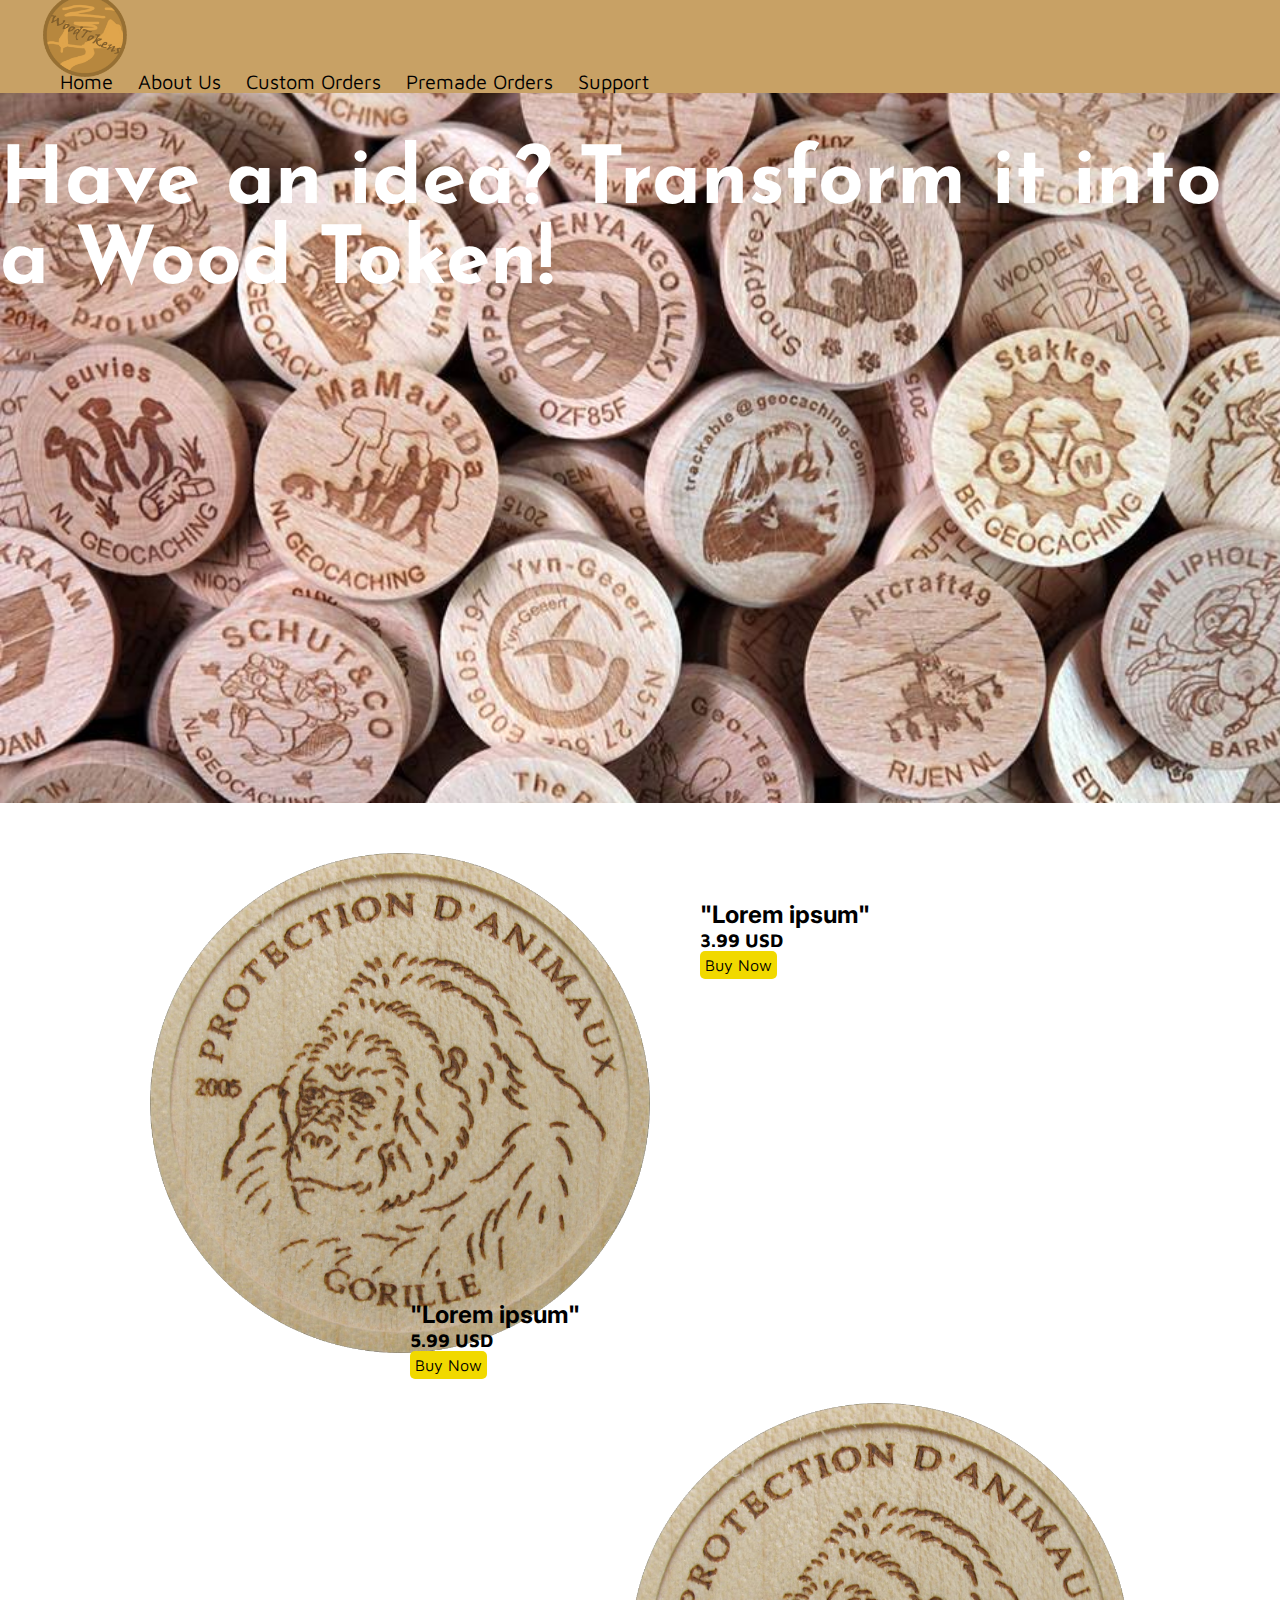
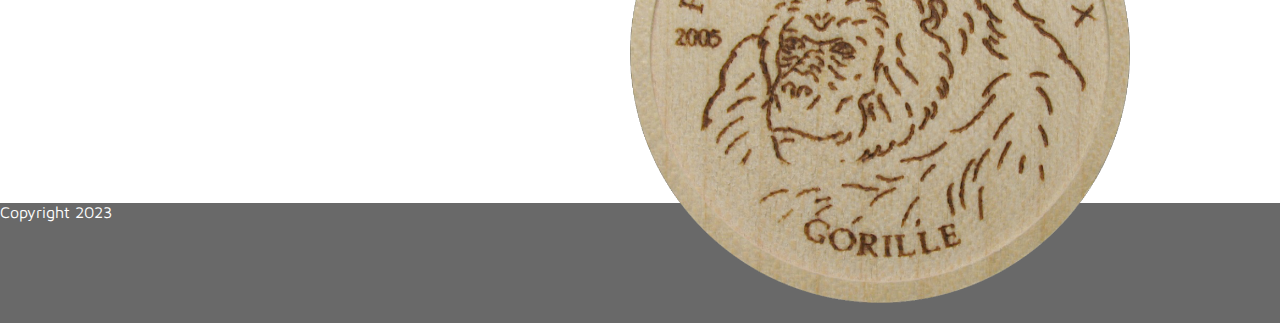
<file: Kodland/myfirstlayout/Project/index.html>
<!DOCTYPE html>
<html lang="en">
<head>
    <meta charset="UTF-8">
    <meta http-equiv="X-UA-Compatible" content="IE=edge">
    <meta name="viewport" content="width=device-width, initial-scale=1.0">
    <title>WoodTokens</title>
    <link rel="stylesheet" href="style.css">
    <link rel="stylesheet" href="https://cdnjs.cloudflare.com/ajax/libs/font-awesome/6.4.0/css/all.min.css" integrity="sha512-iecdLmaskl7CVkqkXNQ/ZH/XLlvWZOJyj7Yy7tcenmpD1ypASozpmT/E0iPtmFIB46ZmdtAc9eNBvH0H/ZpiBw==" crossorigin="anonymous" referrerpolicy="no-referrer" />

</head>
<body>
    <header>
        <img src="woodtokens/logo2.png">
        <div class="one"></div>
        <nav>
            <a href="./home.html">Home</a>
            <a href="./aboutus.html">About Us</a>
            <a href="./custom.html">Custom Orders</a>
            <a href="./premade.html">Premade Orders</a>
            <a href="./support.html">Support</a>
        </nav>
    </header>
    <main>
        <article class="banner">
            <h1>Have an idea? Transform it into a Wood Token!</h1>
        </article>
        <div class="idk"></div>
        <article class="gorilla">
            <img src="woodtokens/gorilla.png">
            <div class="text1">
                <h2>"Lorem ipsum"</h2>
                <h3>3.99 USD</h3>
                <a href="buy.html" class="buynow">Buy Now</a> 
            </div>           
        </article>
        <div class="idk2"></div>
        <article class="greek">
            <div class="text2">                       
                <h2>"Lorem ipsum"</h2>
                <h3>5.99 USD</h3>
                <a href="buy.html" class="buynow">Buy Now</a>
            </div> 
            <img src="woodtokens/gorilla.png">           
        </article>
        <div class="idk3"></div>

    </main>
    <footer>
        <div class="foot">
            Copyright 2023
        </div>
    </footer>
    
</body>
</html>
</file>
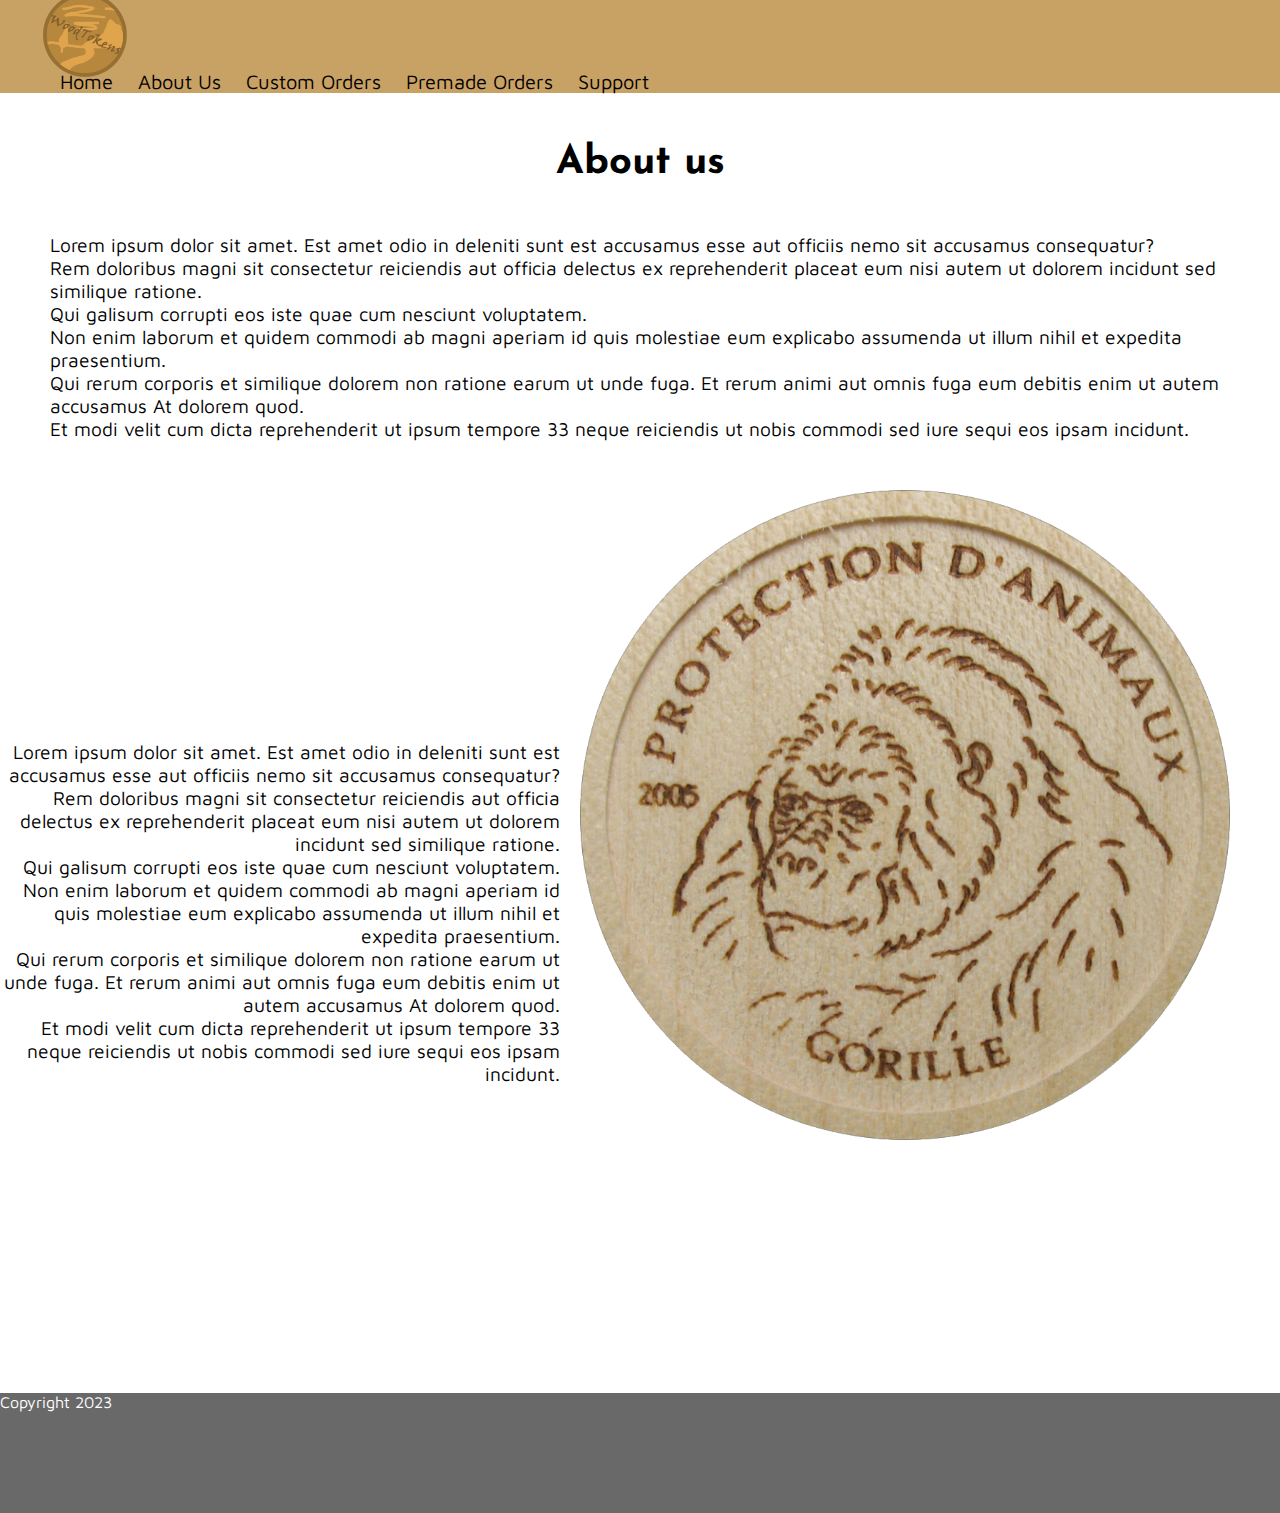
<file: Kodland/myfirstlayout/Project/aboutus.html>
<!DOCTYPE html>
<html lang="en">
<head>
    <meta charset="UTF-8">
    <meta http-equiv="X-UA-Compatible" content="IE=edge">
    <meta name="viewport" content="width=device-width, initial-scale=1.0">
    <title>About Us</title>
    <link rel="stylesheet" href="style.css">
    <link rel="stylesheet" href="https://cdnjs.cloudflare.com/ajax/libs/font-awesome/6.4.0/css/all.min.css" integrity="sha512-iecdLmaskl7CVkqkXNQ/ZH/XLlvWZOJyj7Yy7tcenmpD1ypASozpmT/E0iPtmFIB46ZmdtAc9eNBvH0H/ZpiBw==" crossorigin="anonymous" referrerpolicy="no-referrer" />
</head>
<body>
    <header>
        <img src="woodtokens/logo2.png">
        <div class="one"></div>
        <nav>
            <a href="./home.html">Home</a>
            <a href="./aboutus.html">About Us</a>
            <a href="./custom.html">Custom Orders</a>
            <a href="./premade.html">Premade Orders</a>
            <a href="./support.html">Support</a>
        </nav>
    </header>
    <main>
        <article class="idk6 idk5">
            <h1>About us</h1>
            <p class="whoarewe">Lorem ipsum dolor sit amet. Est amet odio in deleniti sunt est accusamus esse aut officiis nemo sit accusamus consequatur?<br>
                Rem doloribus magni sit consectetur reiciendis aut officia delectus ex reprehenderit placeat eum nisi autem ut dolorem incidunt sed similique ratione.<br>
                Qui galisum corrupti eos iste quae cum nesciunt voluptatem.<br>
                Non enim laborum et quidem commodi ab magni aperiam id quis molestiae eum explicabo assumenda ut illum nihil et expedita praesentium.<br>
                Qui rerum corporis et similique dolorem non ratione earum ut unde fuga. Et rerum animi aut omnis fuga eum debitis enim ut autem accusamus At dolorem quod.<br>
                Et modi velit cum dicta reprehenderit ut ipsum tempore 33 neque reiciendis ut nobis commodi sed iure sequi eos ipsam incidunt.</p>
            <img src="woodtokens/gorilla.png" class="photo">
            
            <p class="whoarewe2">Lorem ipsum dolor sit amet. Est amet odio in deleniti sunt est accusamus esse aut officiis nemo sit accusamus consequatur?<br>
                Rem doloribus magni sit consectetur reiciendis aut officia delectus ex reprehenderit placeat eum nisi autem ut dolorem incidunt sed similique ratione.<br>
                Qui galisum corrupti eos iste quae cum nesciunt voluptatem.<br>
                Non enim laborum et quidem commodi ab magni aperiam id quis molestiae eum explicabo assumenda ut illum nihil et expedita praesentium.<br>
                Qui rerum corporis et similique dolorem non ratione earum ut unde fuga. Et rerum animi aut omnis fuga eum debitis enim ut autem accusamus At dolorem quod.<br>
                Et modi velit cum dicta reprehenderit ut ipsum tempore 33 neque reiciendis ut nobis commodi sed iure sequi eos ipsam incidunt.</p>     
        </article>
        
    </main>
    <footer>
        <div class="foot">
            Copyright 2023
        </div>
    </footer>
</file>
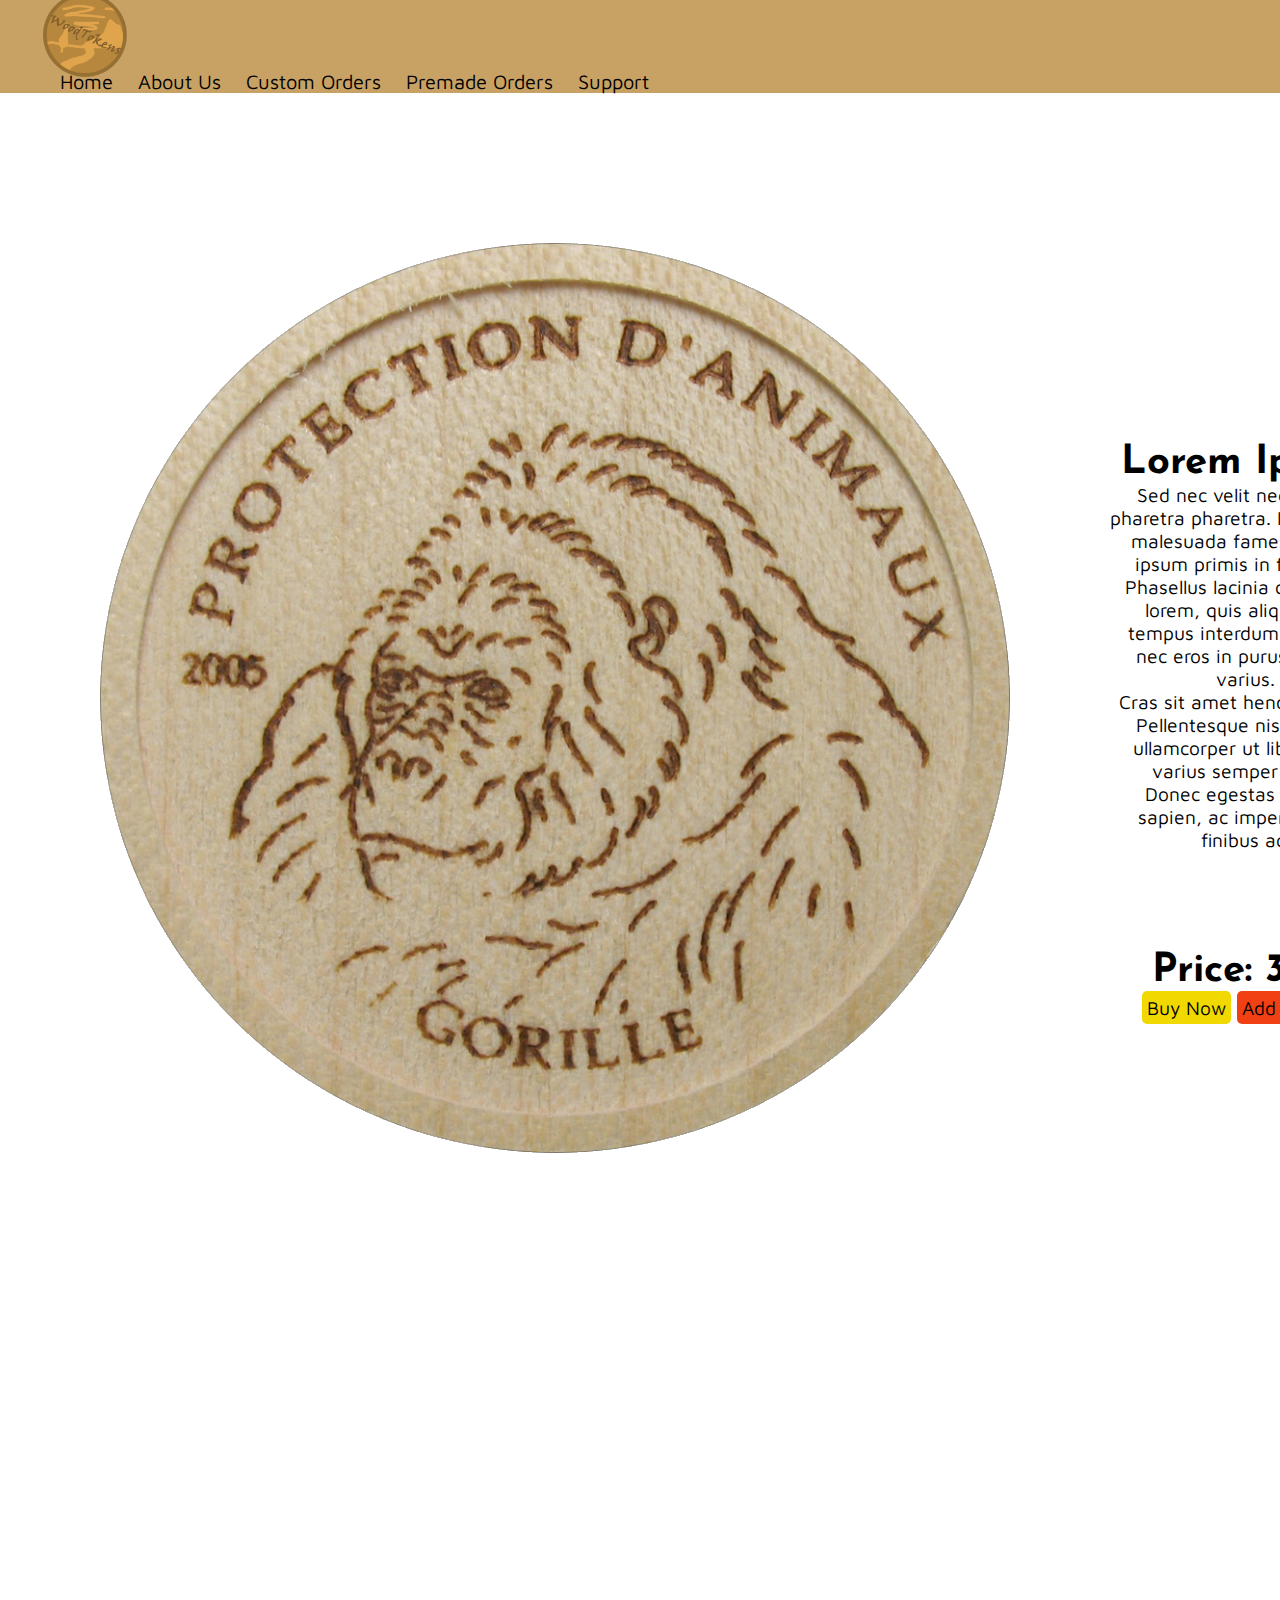
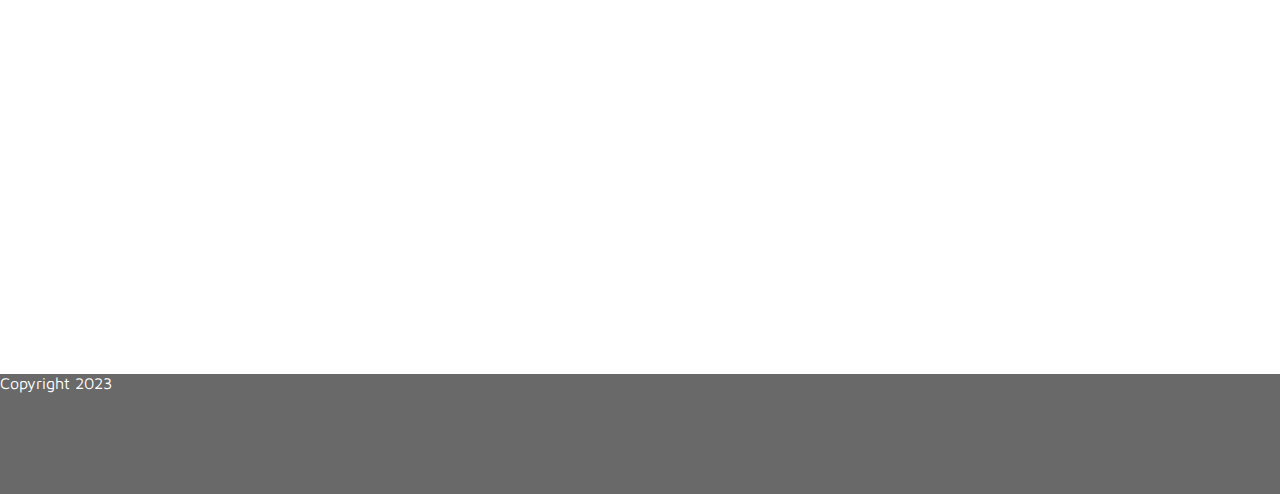
<file: Kodland/myfirstlayout/Project/buy.html>
<!DOCTYPE html>
<html lang="en">
<head>
    <meta charset="UTF-8">
    <meta http-equiv="X-UA-Compatible" content="IE=edge">
    <meta name="viewport" content="width=device-width, initial-scale=1.0">
    <title>Lorem ipsum</title>
    <link rel="stylesheet" href="style.css">
    <link rel="stylesheet" href="https://cdnjs.cloudflare.com/ajax/libs/font-awesome/6.4.0/css/all.min.css" integrity="sha512-iecdLmaskl7CVkqkXNQ/ZH/XLlvWZOJyj7Yy7tcenmpD1ypASozpmT/E0iPtmFIB46ZmdtAc9eNBvH0H/ZpiBw==" crossorigin="anonymous" referrerpolicy="no-referrer" />
</head>
<body>
    <header>
        <img src="woodtokens/logo2.png">
        <div class="one"></div>
        <nav>
            <a href="./home.html">Home</a>
            <a href="./aboutus.html">About Us</a>
            <a href="./custom.html">Custom Orders</a>
            <a href="./premade.html">Premade Orders</a>
            <a href="./support.html">Support</a>
        </nav>
    </header>
    <main>
        <div class="idk5">
            <article class="buytoken">
                <img src="woodtokens/gorilla.png">
                <div class="buytext">
                    <h1>Lorem Ipsum</h1>
                    <p>Sed nec velit nec magna pharetra pharetra. Interdum et malesuada fames ac ante ipsum primis in faucibus.<br>
                        Phasellus lacinia consequat lorem, quis aliquam mi tempus interdum. Quisque nec eros in purus viverra varius.<br>
                        Cras sit amet hendrerit sem. Pellentesque nisl sapien, ullamcorper ut libero sed, varius semper quam.<br>
                        Donec egestas lobortis sapien, ac imperdiet nisl finibus ac.
                    </p>
                    <div class="division"></div>
                    <h1>Price: 3,99</h1>
                    <a href="#" class="buynow">Buy Now</a>
                    <a href="#" class="cartadd">Add to Cart</a>                
                </div>  
        </div>
        <div class="idk6"></div>
    </main>
    <footer>
        <div class="foot">
            Copyright 2023
        </div>
    </footer>
</file>
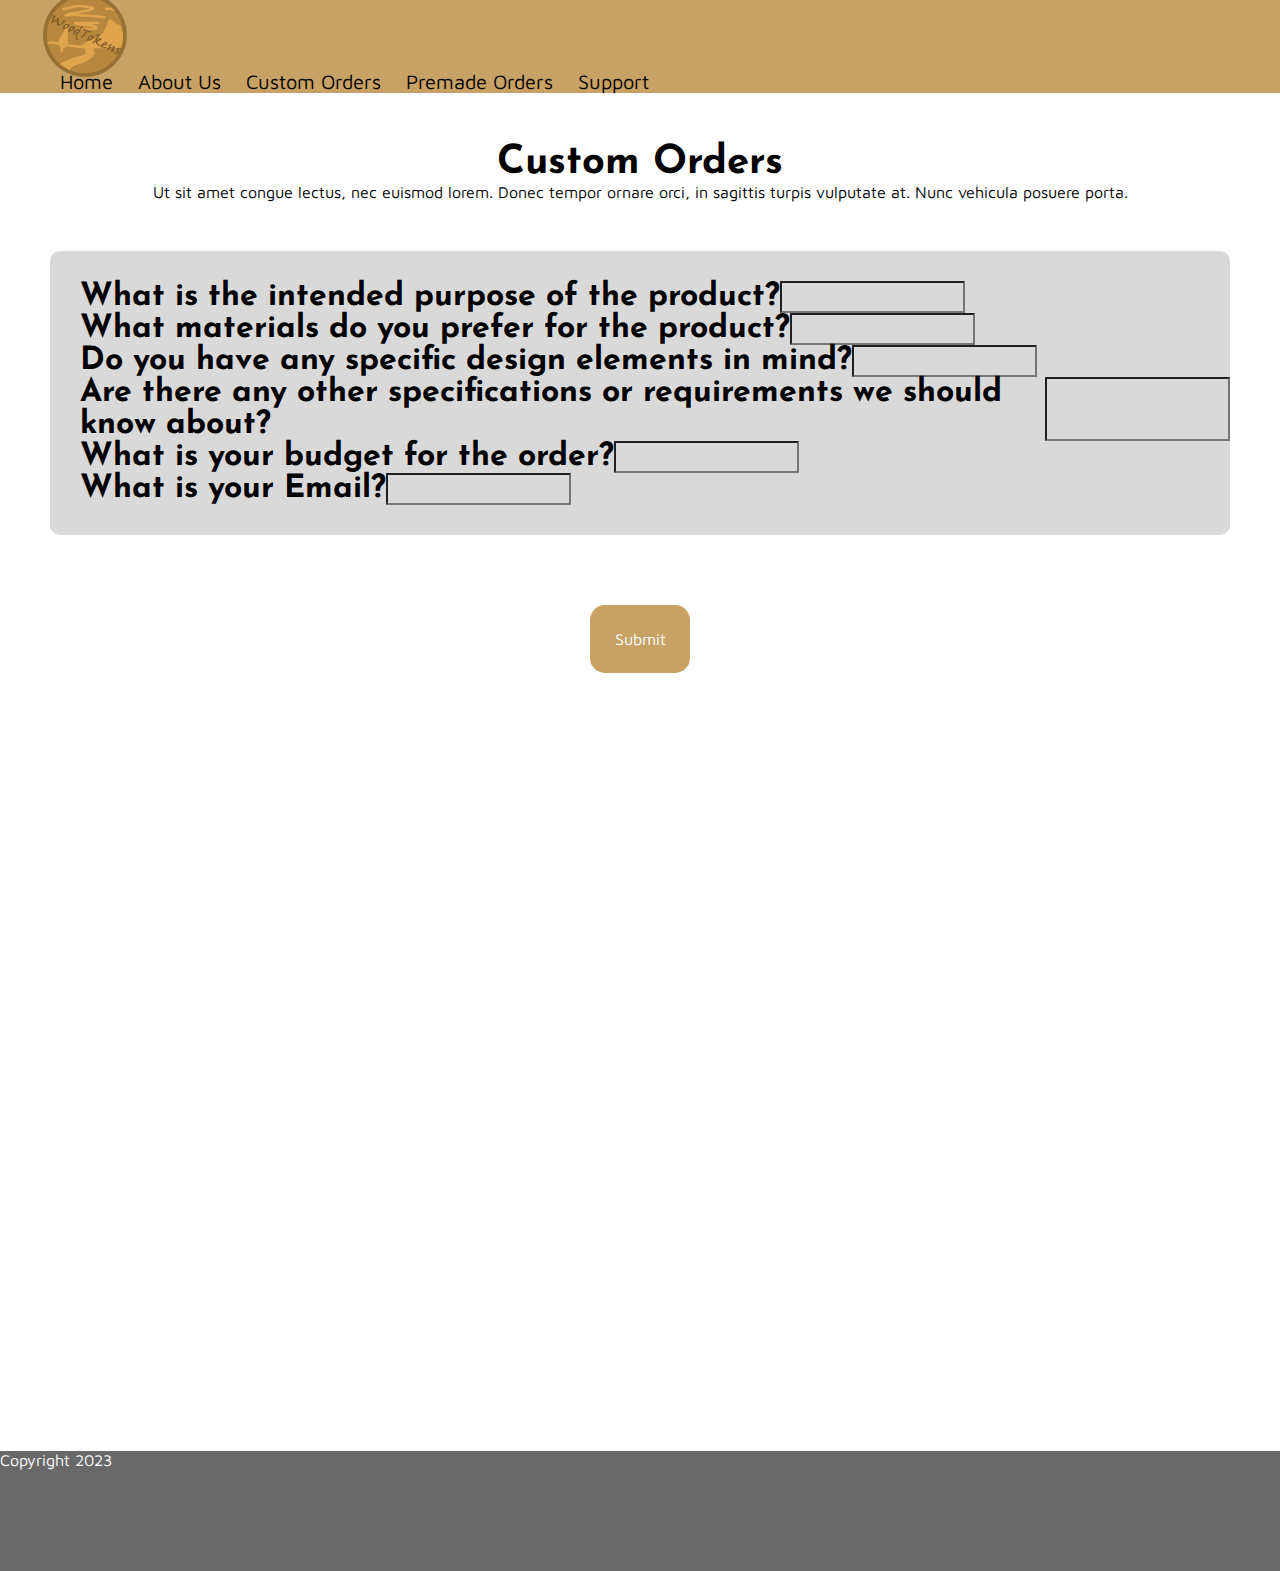
<file: Kodland/myfirstlayout/Project/custom.html>
<!DOCTYPE html>
<html lang="en">
<head>
    <meta charset="UTF-8">
    <meta http-equiv="X-UA-Compatible" content="IE=edge">
    <meta name="viewport" content="width=device-width, initial-scale=1.0">
    <title>Custom Orders</title>
    <link rel="stylesheet" href="style.css">
    <link rel="stylesheet" href="https://cdnjs.cloudflare.com/ajax/libs/font-awesome/6.4.0/css/all.min.css" integrity="sha512-iecdLmaskl7CVkqkXNQ/ZH/XLlvWZOJyj7Yy7tcenmpD1ypASozpmT/E0iPtmFIB46ZmdtAc9eNBvH0H/ZpiBw==" crossorigin="anonymous" referrerpolicy="no-referrer" />
</head>
<body>
    <header>
        <img src="woodtokens/logo2.png">
        <div class="one"></div>
        <nav>
            <a href="./home.html">Home</a>
            <a href="./aboutus.html">About Us</a>
            <a href="./custom.html">Custom Orders</a>
            <a href="./premade.html">Premade Orders</a>
            <a href="./support.html">Support</a>
        </nav>
    </header>
    <main>
        <article class="idk5">
            <h1>Custom Orders</h1>
            <p>Ut sit amet congue lectus, nec euismod lorem. Donec tempor ornare orci, in sagittis turpis vulputate at. Nunc vehicula posuere porta.</p>
        </article>
        <div class="idk6">
            <div class="textcustom">
                <div class="questions">
                    <label><h1>What is the intended purpose of the product?</h1></label>                       
                    <input type="text">                                      
                </div>
                <div class="questions">   
                    <label><h1>What materials do you prefer for the product?</h1></label>
                    <input type="text">    
                </div> 
                <div class="questions">   
                    <label><h1>Do you have any specific design elements in mind?</h1></label>
                    <input type="text">                                       
                </div> 
                <div class="questions">  
                    <label><h1>Are there any other specifications or requirements we should know about?</h1></label>
                    <input type="text">                              
                </div>  
                <div class="questions">  
                    <label><h1>What is your budget for the order?</h1></label>
                    <input type="text">                                              
                </div>
                <div class="questions"> 
                    <label><h1>What is your Email?</h1></label>
                    <input type="email">                                              
                </div> 
                
                
            </div>
            <div class="submit">
                <a href="">Submit</a>
            </div>
        </div>
    </main>
    <footer>
        <div class="foot">
            Copyright 2023
        </div>
    </footer>
</file>
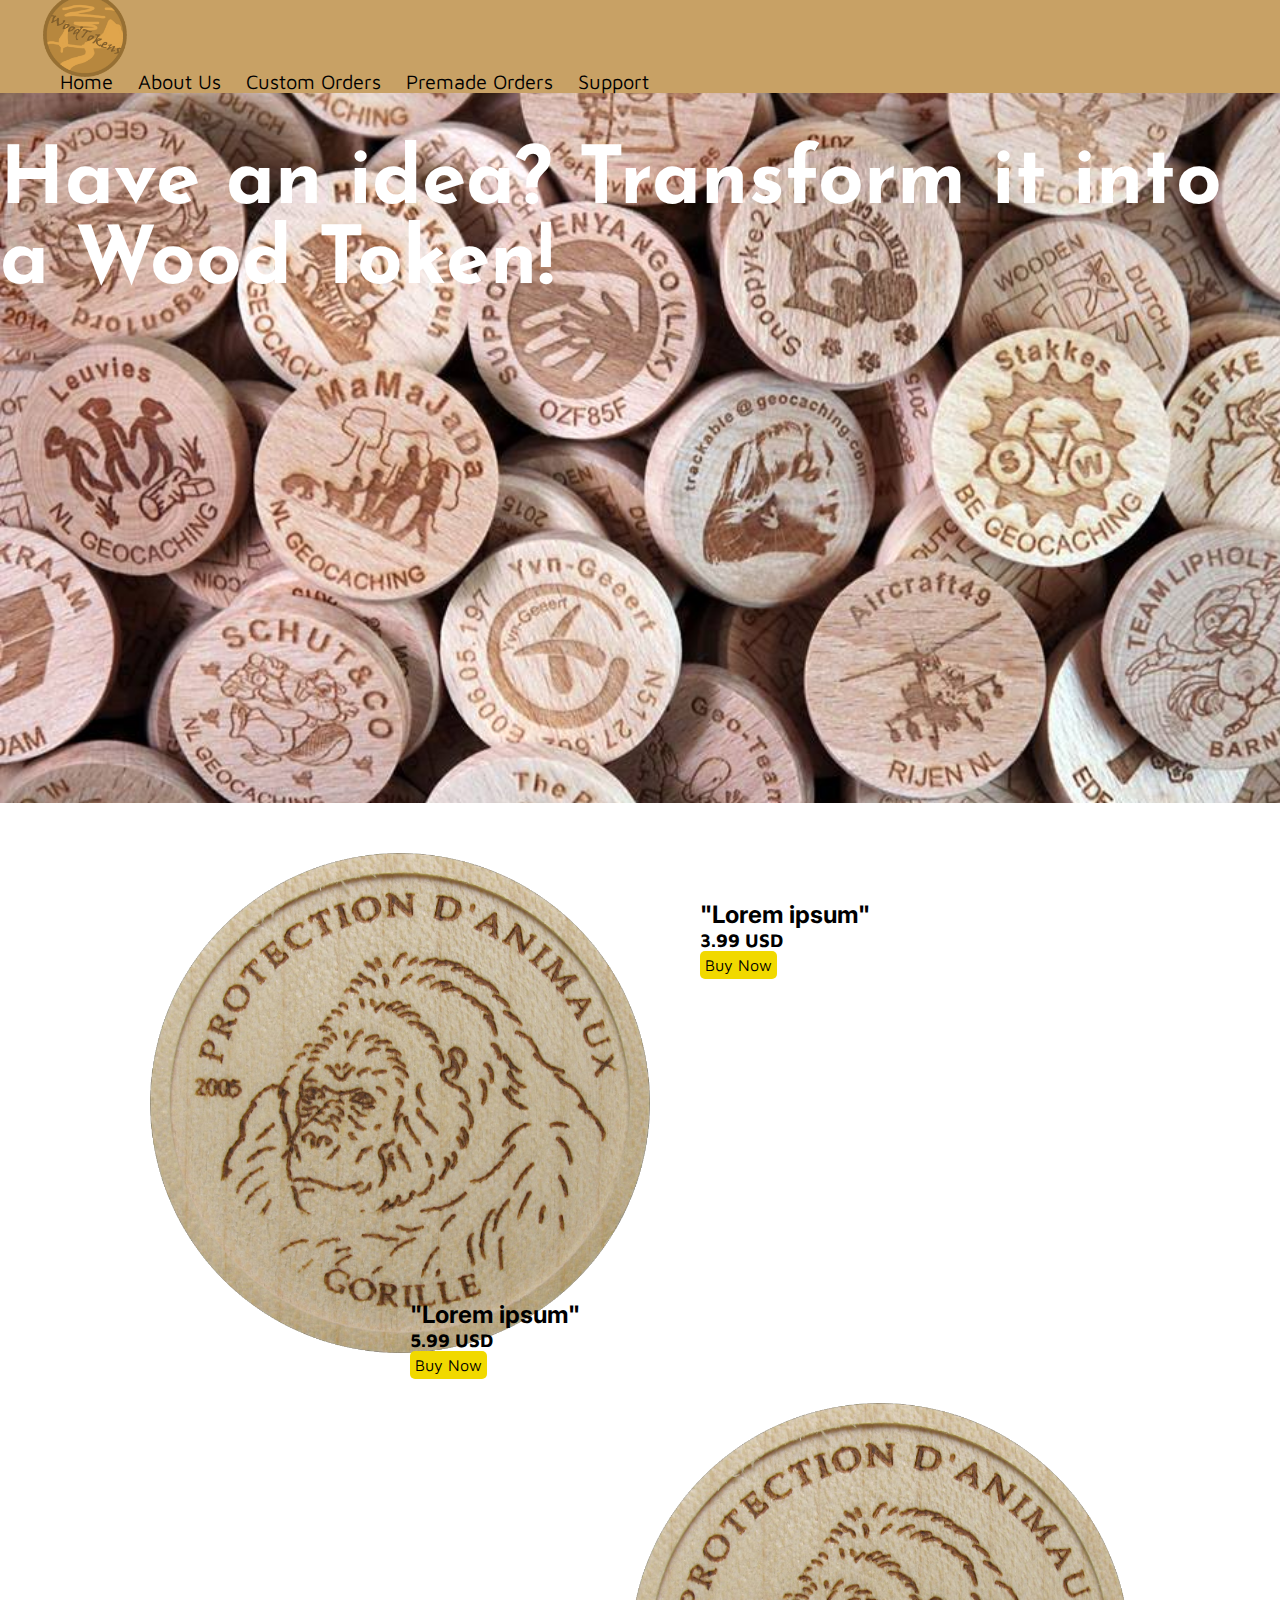
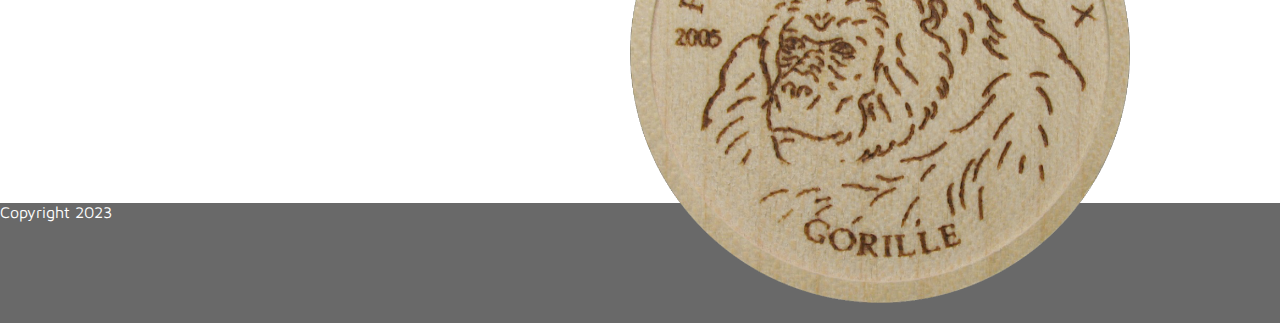
<file: Kodland/myfirstlayout/Project/home.html>
<!DOCTYPE html>
<html lang="en">
<head>
    <meta charset="UTF-8">
    <meta http-equiv="X-UA-Compatible" content="IE=edge">
    <meta name="viewport" content="width=device-width, initial-scale=1.0">
    <title>WoodTokens</title>
    <link rel="stylesheet" href="style.css">
    <link rel="stylesheet" href="https://cdnjs.cloudflare.com/ajax/libs/font-awesome/6.4.0/css/all.min.css" integrity="sha512-iecdLmaskl7CVkqkXNQ/ZH/XLlvWZOJyj7Yy7tcenmpD1ypASozpmT/E0iPtmFIB46ZmdtAc9eNBvH0H/ZpiBw==" crossorigin="anonymous" referrerpolicy="no-referrer" />

</head>
<body>
    <header>
        <img src="woodtokens/logo2.png">
        <div class="one"></div>
        <nav>
            <a href="./home.html">Home</a>
            <a href="./aboutus.html">About Us</a>
            <a href="./custom.html">Custom Orders</a>
            <a href="./premade.html">Premade Orders</a>
            <a href="./support.html">Support</a>
        </nav>
    </header>
    <main>
        <article class="banner">
            <h1>Have an idea? Transform it into a Wood Token!</h1>
        </article>
        <div class="idk"></div>
        <article class="gorilla">
            <img src="woodtokens/gorilla.png">
            <div class="text1">
                <h2>"Lorem ipsum"</h2>
                <h3>3.99 USD</h3>
                <a href="buy.html" class="buynow">Buy Now</a> 
            </div>           
        </article>
        <div class="idk2"></div>
        <article class="greek">
            <div class="text2">                       
                <h2>"Lorem ipsum"</h2>
                <h3>5.99 USD</h3>
                <a href="buy.html" class="buynow">Buy Now</a>
            </div> 
            <img src="woodtokens/gorilla.png">           
        </article>
        <div class="idk3"></div>

    </main>
    <footer>
        <div class="foot">
            Copyright 2023
        </div>
    </footer>
    
</body>
</html>
</file>
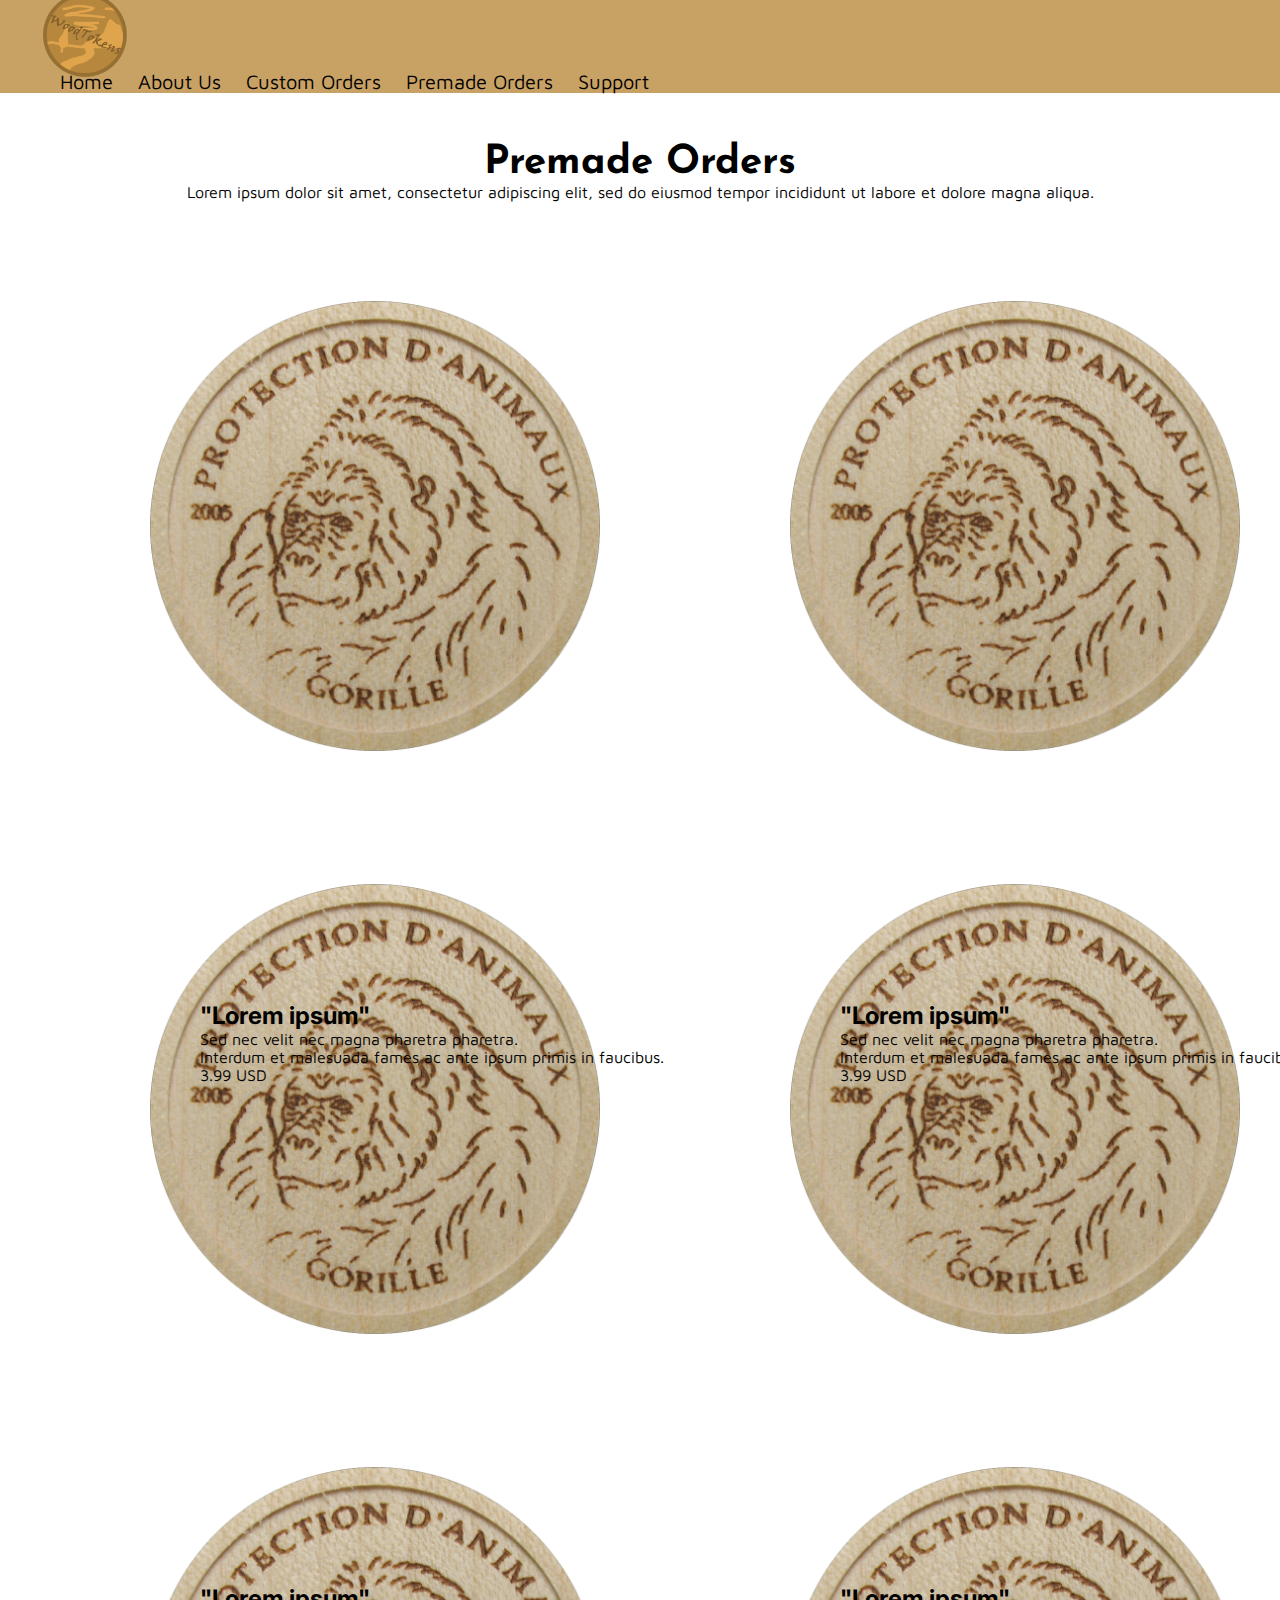
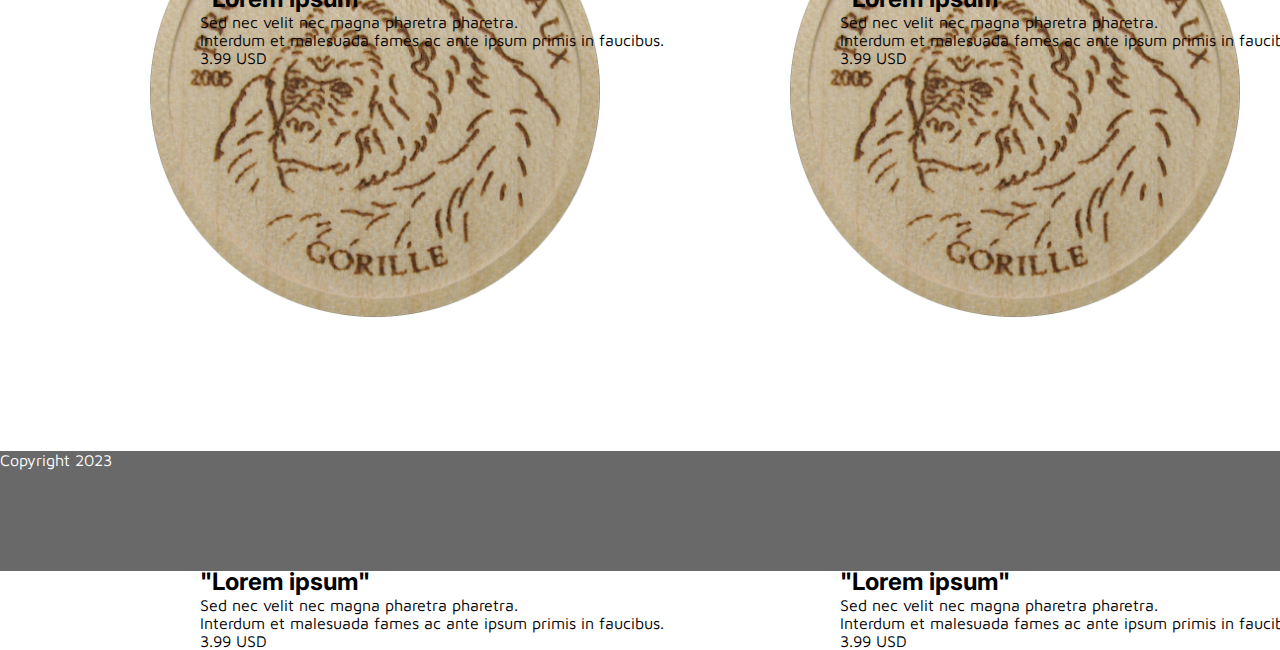
<file: Kodland/myfirstlayout/Project/premade.html>
<!DOCTYPE html>
<html lang="en">
<head>
    <meta charset="UTF-8">
    <meta http-equiv="X-UA-Compatible" content="IE=edge">
    <meta name="viewport" content="width=device-width, initial-scale=1.0">
    <title>Premade Orders</title>
    <link rel="stylesheet" href="style.css">
    <link rel="stylesheet" href="https://cdnjs.cloudflare.com/ajax/libs/font-awesome/6.4.0/css/all.min.css" integrity="sha512-iecdLmaskl7CVkqkXNQ/ZH/XLlvWZOJyj7Yy7tcenmpD1ypASozpmT/E0iPtmFIB46ZmdtAc9eNBvH0H/ZpiBw==" crossorigin="anonymous" referrerpolicy="no-referrer" />
</head>
<body>
    <header>
        <img src="woodtokens/logo2.png">
        <div class="one"></div>
        <nav>
            <a href="./home.html">Home</a>
            <a href="./aboutus.html">About Us</a>
            <a href="./custom.html">Custom Orders</a>
            <a href="./premade.html">Premade Orders</a>
            <a href="./support.html">Support</a>
        </nav>
    </header>
    <main>
        <article class="idk5">
            <h1>Premade Orders</h1>
            <p>Lorem ipsum dolor sit amet, consectetur adipiscing elit, sed do eiusmod tempor incididunt ut labore et dolore magna aliqua.</p>
        </article>
        <div class="idk4">
            <article class="smth">
                <img src="woodtokens/gorilla.png">
                <div class="smthtext">
                    <h2>"Lorem ipsum"</h2>
                    <a href="./buy.html" class="linktobuy">Sed nec velit nec magna pharetra pharetra.<br>
                                        Interdum et malesuada fames ac ante ipsum primis in faucibus.</a>
                    
                    <div class="price">
                        <p>3.99 USD</p>
                    </div>                   
                       
                </div>
            </article>
            <article class="smth">
                <img src="woodtokens/gorilla.png">
                <div class="smthtext">
                    <h2>"Lorem ipsum"</h2>
                    <a href="./buy.html" class="linktobuy">Sed nec velit nec magna pharetra pharetra.<br>
                                        Interdum et malesuada fames ac ante ipsum primis in faucibus.</a>
                    
                    <div class="price">
                        <p>3.99 USD</p>
                    </div>                   
                       
                </div>
            </article>
            <article class="smth">
                <img src="woodtokens/gorilla.png">
                <div class="smthtext">
                    <h2>"Lorem ipsum"</h2>
                    <a href="./buy.html" class="linktobuy">Sed nec velit nec magna pharetra pharetra.<br>
                                        Interdum et malesuada fames ac ante ipsum primis in faucibus.</a>
                    
                    <div class="price">
                        <p>3.99 USD</p>
                    </div>                   
                       
                </div>
            </article>
            <article class="smth">
                <img src="woodtokens/gorilla.png">
                <div class="smthtext">
                    <h2>"Lorem ipsum"</h2>
                    <a href="./buy.html" class="linktobuy">Sed nec velit nec magna pharetra pharetra.<br>
                                        Interdum et malesuada fames ac ante ipsum primis in faucibus.</a>
                    
                    <div class="price">
                        <p>3.99 USD</p>
                    </div>                   
                       
                </div>
            </article>
            <article class="smth">
                <img src="woodtokens/gorilla.png">
                <div class="smthtext">
                    <h2>"Lorem ipsum"</h2>
                    <a href="./buy.html" class="linktobuy">Sed nec velit nec magna pharetra pharetra.<br>
                                        Interdum et malesuada fames ac ante ipsum primis in faucibus.</a>
                    
                    <div class="price">
                        <p>3.99 USD</p>
                    </div>                   
                       
                </div>
            </article>
            <article class="smth">
                <img src="woodtokens/gorilla.png">
                <div class="smthtext">
                    <h2>"Lorem ipsum"</h2>
                    <a href="./buy.html" class="linktobuy">Sed nec velit nec magna pharetra pharetra.<br>
                                        Interdum et malesuada fames ac ante ipsum primis in faucibus.</a>
                    
                    <div class="price">
                        <p>3.99 USD</p>
                    </div>                   
                       
                </div>
            </article>           
        </div>        
    </main>
    <footer>
        <div class="foot">
            Copyright 2023
        </div>
    </footer>    
    
</body>
</html>
</file>
<file: Kodland/myfirstlayout/Project/style.css>
@import url('https://fonts.googleapis.com/css2?family=Belanosima&family=Inter&family=Josefin+Sans&family=Maven+Pro&display=swap');

*{
    margin:0;
}

a{
    text-decoration: none;
}

h1{
    font-family: 'Josefin Sans', sans-serif;
}

h2{
    font-family: 'Inter', sans-serif;
}

p{
    font-family: 'Maven Pro', sans-serif;
}
a{
    font-family: 'Maven Pro', sans-serif;
}
div{
    font-family: 'Maven Pro', sans-serif;
}

body{
    background-image: url(woodtokens/Woodencoins.jpg);
    background-repeat: no-repeat;
    background-size: cover;
    background-attachment: fixed;
}

header{
    background-color: #C8A165;
}
header>*{
    padding: 0% 50px;
    vertical-align: middle;
    display: inline-block;
    font-size: 20px;
    width:1000px;
    font-family: 'Belanosima', sans-serif;
}

header img{
    width: 70px;

}

header a:hover{
    color: #ffffff;
}

.one{
    width: 1000px;
}

header a{
    text-decoration: none;
    color: rgb(0, 0, 0);
    margin:0 10px;
}

.banner{
    margin-top: 50px;
    color: rgb(255, 255, 255);
    font-size: 40px;
    display: flex;
    justify-content: center;
    font-family: 'Belanosima', sans-serif;
        
}
.idk{
    height: 500px;
}


.gorilla{
    background-color: white;
    padding-left: 150px;
    
    
    

}
.gorilla img{
    margin-top: 50px;
    width: 500px;
    float: left;
    

}


.text1{
    position: absolute;
    top: 900px;
    left: 700px;
    
    
}



.idk2{
    background-color: rgb(255, 255, 255);
    height: 400px;
}

.greek{
    background-color: #ffffff;
    padding-right: 150px;

}

.greek img{
    margin-top: 50px;
    width: 500px;
    float: right;
}


.text2{
    position: absolute;
    top: 1300px;
    right: 700px;
}


.idk3{
    background-color: white;
    height: 600px;
}

.foot{
    height: 120px;
    background-color: dimgrey;
    color: white;
}

.idk4{
    background-color: #ffffff;
    height: 1800px;
    display: flex;
    flex-flow: column wrap;
    justify-content: flex-start;
}


.smth{
    background-color: #ffffff;
    padding-left: 150px;
}

.smth img{   
    margin-top: 50px;
    width: 450px;
    float: left;
}

.buynow{
    color: black;
    display: inline-block;
    background: #F1D900;
    border-radius: 5px;
    padding: 5px;
    text-decoration: none;

       
}

.cartadd{
    color: black;
    display: inline-block;
    background: #f14014;
    border-radius: 5px;
    padding: 5px;
    text-decoration: none;

}

.smthtext{
    position: relative;
    top: 250px;
    left: 50px;
}

.idk5{
    padding-top: 50px;
    background-color: #ffffff;
    text-align: center;
    padding-bottom: 50px;
}

.idk5 h1{
    font-size: 40px;

}

.linktobuy{
    color: black;
}

.linktobuy:hover{
    color: grey;
}

.buytoken img{
    margin-top: 100px;
    margin-left: 100px;
    float: left;
}

.buytext{
    position: relative;
    left: 100px;
    top: 300px;    
    font-size: larger;
}

.division{
    height: 100px;
}


.idk6{   
    background-color: #ffffff;
    height: 1200px;
    

}



.textcustom{
    padding-top: 30px;
    padding-bottom: 30px;
    padding-left: 30px;
    margin-left: 50px;
    margin-right: 50px;
    background-color: #D9D9D9;
    border-radius: 10px;
}

.submit{
    width: 50px;
    margin-top: 70px;
    background-color: #C8A165;
    padding: 25px;
    border-radius: 15px;
    color: #ffffff;
    margin-left: auto;
    margin-right: auto;
    transition: transform 0.3s;
    
}

.submit:hover{
    background-color: #c8a065c0;
    transform: scale(1.3);
}

.submit a{
    color: #ffffff;
}

.whoarewe{
    margin: 50px;
    text-align: left;
    font-size: larger;
}

.whoarewe2{
    margin-top: 300px;
    margin-right: 720px;
    text-align: right;
    font-size: larger;
    
}

.whoarewe3{
    margin: 50px;
    text-align: left;
    font-size: 50px;
    
}

.whoarewe3:hover {
    color: darkgray;
    
}

.photo{
    width: 650px;
    float: right;
    margin-right: 50px;
}

.photo2{
    width: 650px;
    float: right;
    margin-right: 50px;
    margin-top: 200px;
}


.questions{
    display: flex;
    flex-direction: row;
    
}

.questions input{
    background-color: #D9D9D9;
}

img{
    transition: transform .2s;
}

img:hover{
    transform: scale(1.2);

}
</file>
